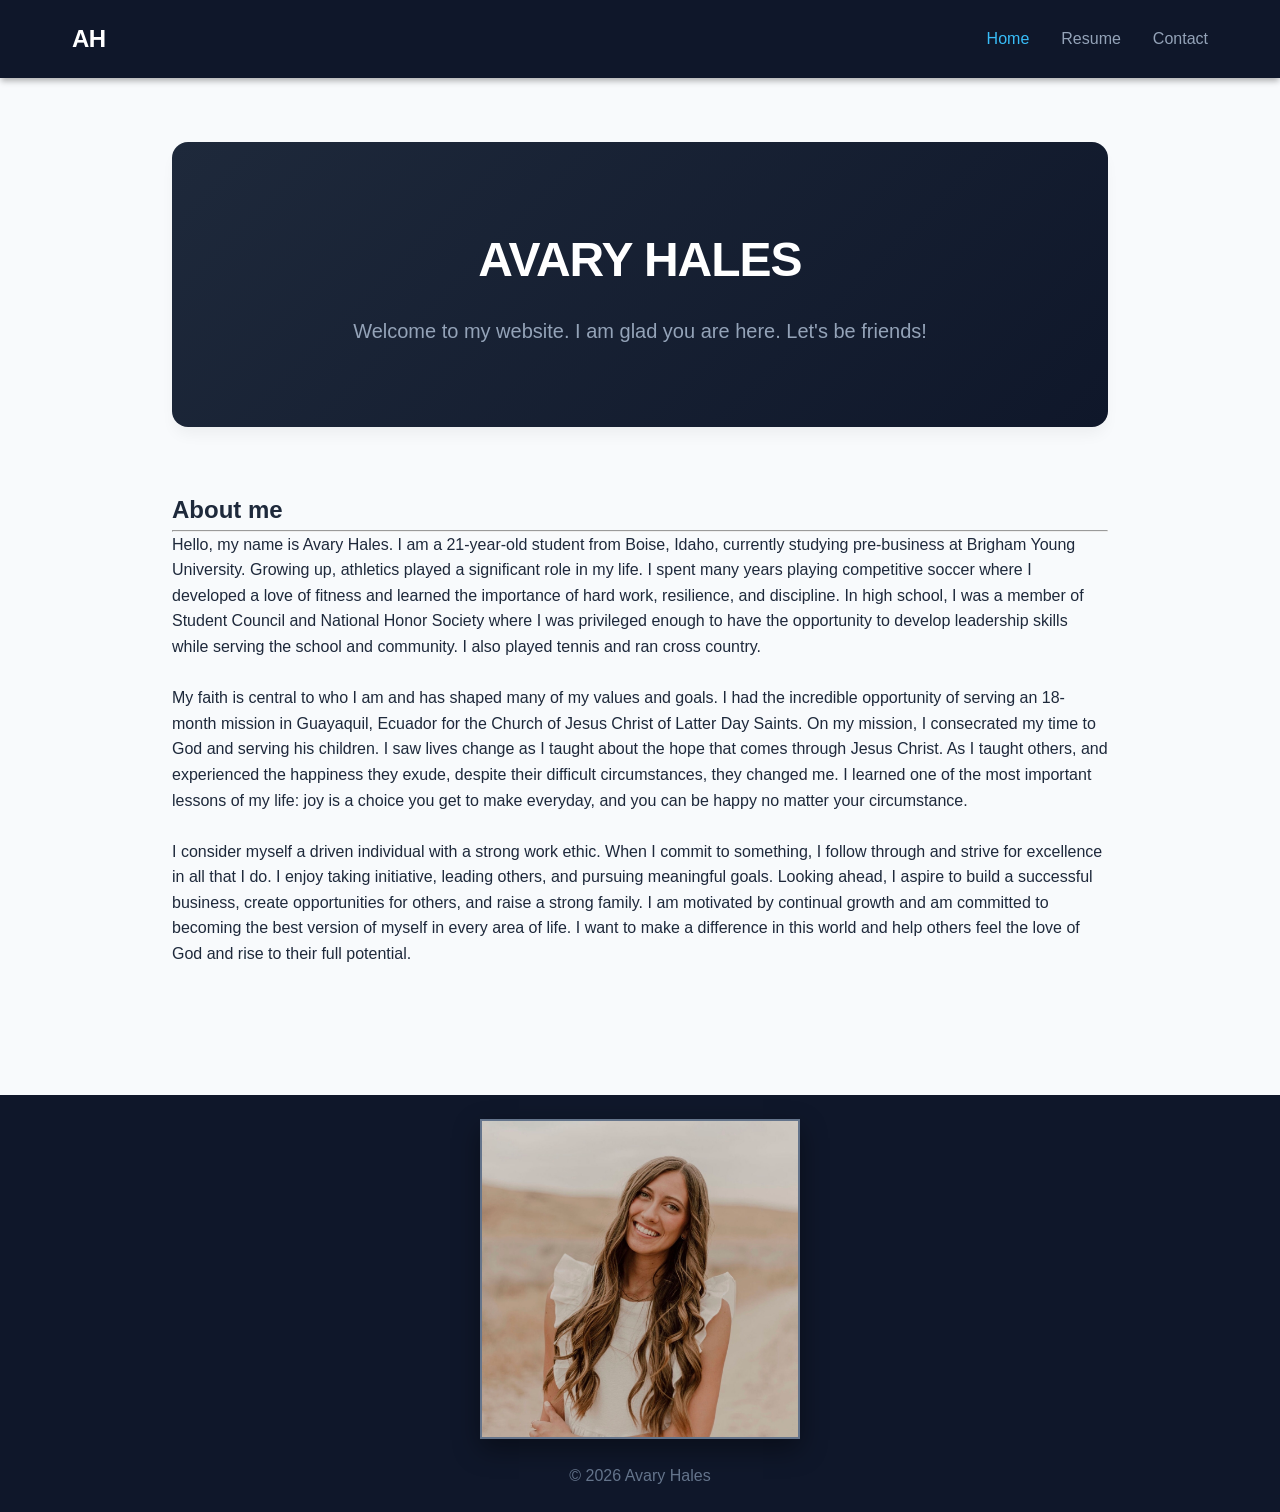
<file: index.html>
<!DOCTYPE html>
<html lang="en">
<head>
    <meta charset="UTF-8">
    <meta name="viewport" content="width=device-width, initial-scale=1.0">
    <title>Home | Final Web Project</title>
    <link rel="stylesheet" href="css/style.css">
</head>
<header>
        <nav>
            <a href="index.html" class="logo">AH</a>
            <ul class="nav-links">
                <li><a href="index.html" class="active">Home</a></li>
                <li><a href="html/resume.html">Resume</a></li>
                <li><a href="html/contact.html">Contact</a></li>
            </ul>
        </nav>
    </header>
    <main>
        <div class="hero-banner">
            <h1>AVARY HALES</h1>
            <p>Welcome to my website. I am glad you are here. Let's be friends!</p>
        </div>
        <section>
            <h2>About me</h2>
            <hr>
            <p>Hello, my name is Avary Hales. I am a 21-year-old student from Boise, Idaho, currently studying pre-business at Brigham Young University. Growing up, athletics played a significant role in my life. I spent many years playing competitive soccer where I developed a love of fitness and learned the importance of hard work, resilience, and discipline. In high school, I was a member of Student Council and National Honor Society where I was privileged enough to have the opportunity to develop leadership skills while serving the school and community. I also played tennis and ran cross country. </p>
            <br>
            <p>My faith is central to who I am and has shaped many of my values and goals. I had the incredible opportunity of serving an 18-month mission in Guayaquil, Ecuador for the Church of Jesus Christ of Latter Day Saints. On my mission, I consecrated my time to God and serving his children. I saw lives change as I taught about the hope that comes through Jesus Christ. As I taught others, and experienced the happiness they exude, despite their difficult circumstances, they changed me. I learned one of the most important lessons of my life: joy is a choice you get to make everyday, and you can be happy no matter your circumstance.</p>
            <br>
             <p>I consider myself a driven individual with a strong work ethic. When I commit to something, I follow through and strive for excellence in all that I do. I enjoy taking initiative, leading others, and pursuing meaningful goals. Looking ahead, I aspire to build a successful business, create opportunities for others, and raise a strong family. I am motivated by continual growth and am committed to becoming the best version of myself in every area of life. I want to make a difference in this world and help others feel the love of God and rise to their full potential. </p>
    </main>
   <footer>
        <div class="footer-content">
            <img src="images/headshot.jpg.jpg" alt="Avary Hales Headshot" class="footer-avatar">
            <p>&copy; 2026 Avary Hales</p>
        </div>
    </footer>
</body>
</html>
</file>
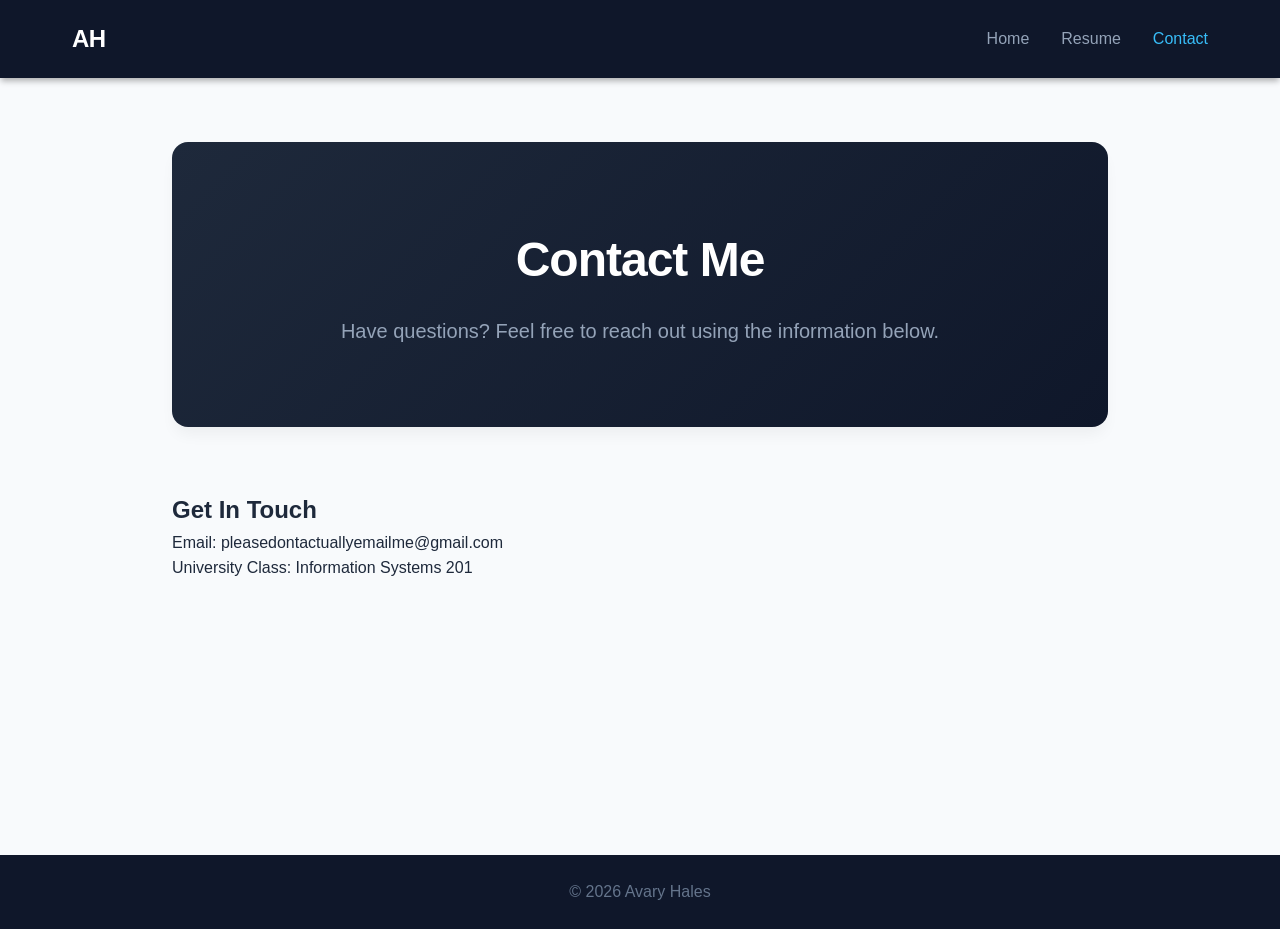
<file: HTML/contact.html>
<!DOCTYPE html>
<html lang="en">
<head>
    <meta charset="UTF-8">
    <meta name="viewport" content="width=device-width, initial-scale=1.0">
    <title>Contact | Final Web Project</title>
    <link rel="stylesheet" href="../css/style.css">
</head>
<body>
    <header>
        <nav>
            <a href="../index.html" class="logo">AH</a>
            <ul class="nav-links">
                <li><a href="../index.html">Home</a></li>
                <li><a href="resume.html">Resume</a></li>
                
                <li><a href="contact.html" class="active">Contact</a></li>
            </ul>
        </nav>
    </header>
    <main>
        <div class="hero-banner">
            <h1>Contact Me</h1>
            <p>Have questions? Feel free to reach out using the information below.</p>
        </div>
        <section>
            <h2>Get In Touch</h2>
            <p>Email: pleasedontactuallyemailme@gmail.com</p>
            <p>University Class: Information Systems 201</p>
        </section>
    </main>
    <footer>
        <p>&copy; 2026 Avary Hales </p>
    </footer>
</body>
</html>
</file>
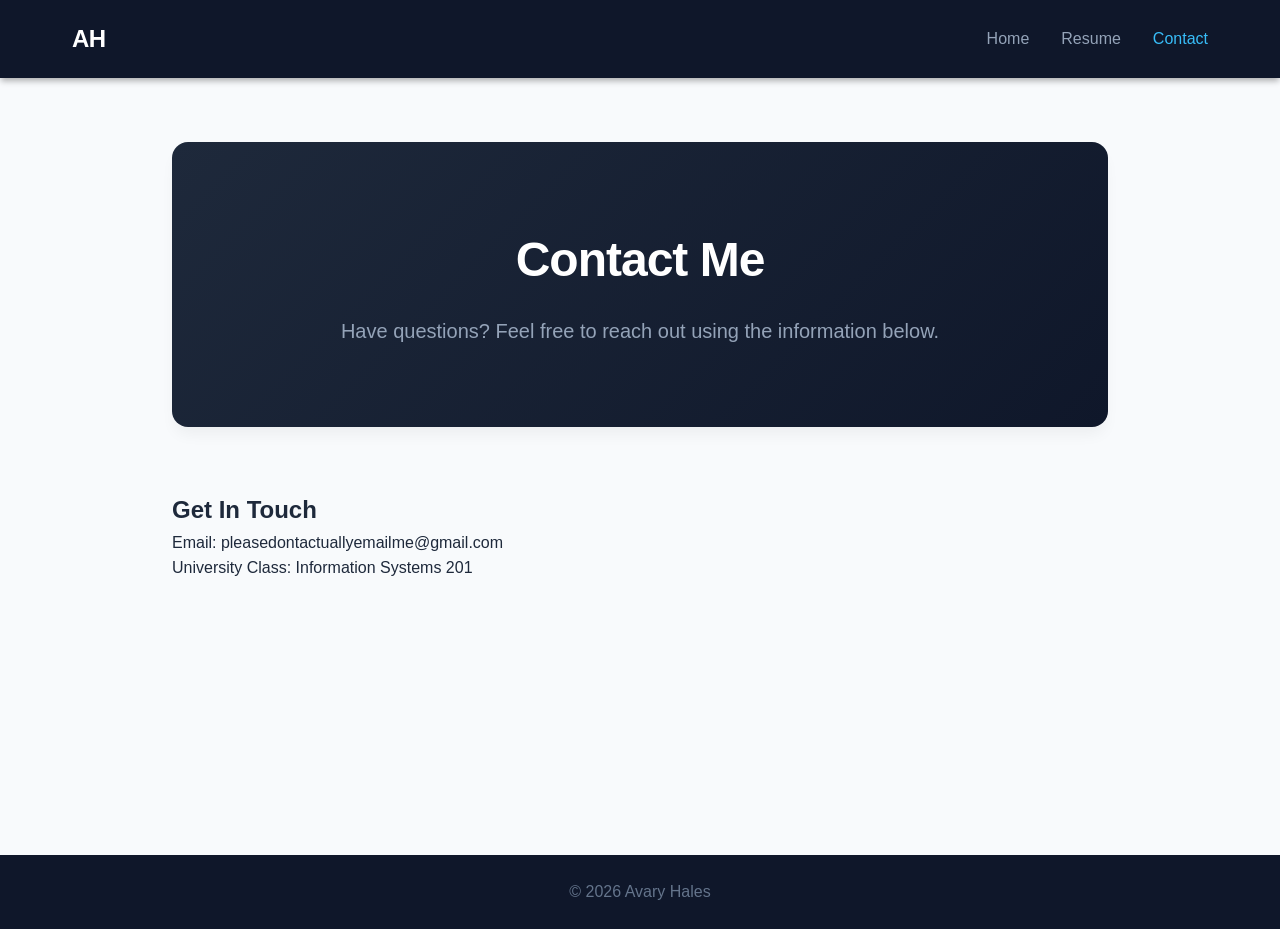
<file: html/contact.html>
<!DOCTYPE html>
<html lang="en">
<head>
    <meta charset="UTF-8">
    <meta name="viewport" content="width=device-width, initial-scale=1.0">
    <title>Contact | Final Web Project</title>
    <link rel="stylesheet" href="../css/style.css">
</head>
<body>
    <header>
        <nav>
            <a href="../index.html" class="logo">AH</a>
            <ul class="nav-links">
                <li><a href="../index.html">Home</a></li>
                <li><a href="resume.html">Resume</a></li>
                
                <li><a href="contact.html" class="active">Contact</a></li>
            </ul>
        </nav>
    </header>
    <main>
        <div class="hero-banner">
            <h1>Contact Me</h1>
            <p>Have questions? Feel free to reach out using the information below.</p>
        </div>
        <section>
            <h2>Get In Touch</h2>
            <p>Email: pleasedontactuallyemailme@gmail.com</p>
            <p>University Class: Information Systems 201</p>
        </section>
    </main>
    <footer>
        <p>&copy; 2026 Avary Hales </p>
    </footer>
</body>
</html>
</file>
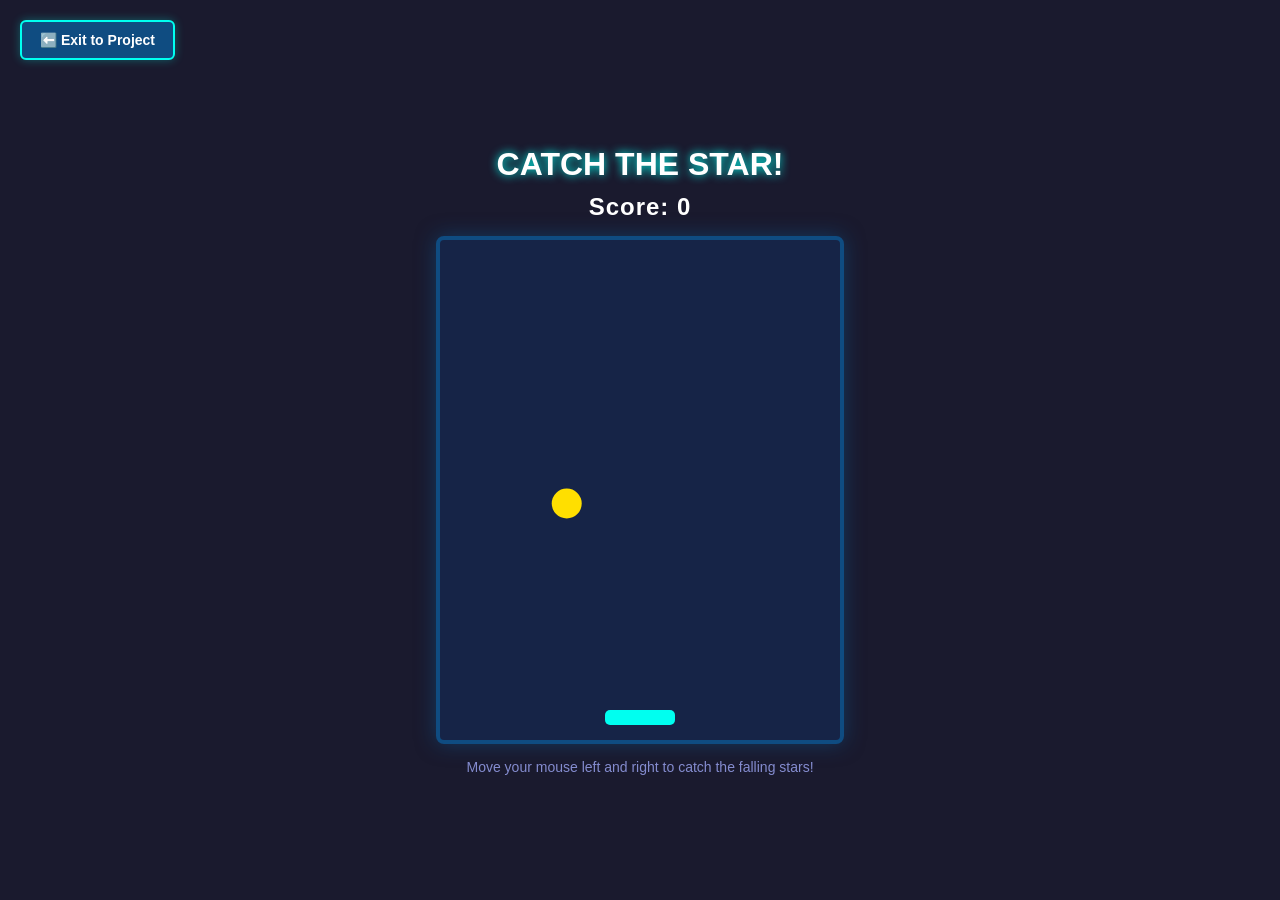
<file: HTML/game.html>
<!DOCTYPE html>
<html lang="en">
<head>
    <meta charset="UTF-8">
    <meta name="viewport" content="width=device-width, initial-scale=1.0">
    <title>Arcade Catcher Game</title>
    
    <style>
        body {
            margin: 0;
            padding: 0;
            background: #1a1a2e;
            font-family: 'Arial', sans-serif;
            display: flex;
            flex-direction: column;
            align-items: center;
            justify-content: center;
            min-height: 100vh;
            color: #ffffff;
            overflow: hidden;
        }

        /* Fixed Navigation Button Styling */
        .nav-container {
            position: fixed;
            top: 20px;
            left: 20px;
            z-index: 99999; /* Forces the button to stay on top of all canvas layers */
        }

        .back-scratch-btn {
            display: inline-block;
            padding: 10px 18px;
            background-color: #0f4c81; /* Matches your canvas border accent color */
            color: #ffffff;
            text-decoration: none;
            font-weight: bold;
            font-size: 14px;
            border-radius: 6px;
            border: 2px solid #00fff0; /* Bright arcade cyan accent glow */
            box-shadow: 0 0 10px rgba(0, 255, 240, 0.3);
            transition: all 0.2s ease;
        }

        .back-scratch-btn:hover {
            background-color: #00fff0;
            color: #1a1a2e;
            box-shadow: 0 0 15px rgba(0, 255, 240, 0.7);
        }

        h1 {
            margin-bottom: 10px;
            text-shadow: 0 0 10px #00fff0;
        }

        #scoreboard {
            font-size: 24px;
            margin-bottom: 15px;
            font-weight: bold;
            letter-spacing: 1px;
        }

        /* The game window screen */
        canvas {
            background: #162447;
            border: 4px solid #0f4c81;
            box-shadow: 0 0 20px rgba(15, 76, 129, 0.6);
            border-radius: 8px;
            cursor: none; /* Hides the mouse cursor over the game */
        }

        .instructions {
            margin-top: 15px;
            font-size: 14px;
            color: #848ccf;
        }
    </style>
</head>
<body>

    <div class="nav-container">
        <a href="scratch.html" class="back-scratch-btn">⬅️ Exit to Project</a>
    </div>

    <h1>CATCH THE STAR!</h1>
    <div id="scoreboard">Score: <span id="scoreValue">0</span></div>
    
    <canvas id="gameCanvas" width="400" height="500"></canvas>

    <div class="instructions">Move your mouse left and right to catch the falling stars!</div>

    <script>
        const canvas = document.getElementById("gameCanvas");
        const ctx = canvas.getContext("2d");
        const scoreDisplay = document.getElementById("scoreValue");

        // Game Variable States
        let score = 0;
        let gameOver = false;

        // Player (The Basket) Object
        const player = {
            x: canvas.width / 2 - 35,
            y: canvas.height - 30,
            width: 70,
            height: 15,
            color: "#00fff0"
        };

        // Falling Item (The Star) Object
        const item = {
            x: Math.random() * (canvas.width - 20),
            y: 0,
            size: 15,
            speed: 4,
            color: "#ffdf00"
        };

        // Track Mouse Movement to move the Player basket
        window.addEventListener("mousemove", (e) => {
            // Calculate mouse position relative to the canvas box
            const rect = canvas.getBoundingClientRect();
            const mouseX = e.clientX - rect.left;
            
            // Keep the basket inside the canvas screen boundaries
            if (mouseX >= player.width / 2 && mouseX <= canvas.width - player.width / 2) {
                player.x = mouseX - player.width / 2;
            }
        });

        // The Main Game Loop (Updates positions and draws graphics continuously)
        function gameLoop() {
            if (gameOver) return;

            // 1. CLEAR THE SCREEN
            ctx.clearRect(0, 0, canvas.width, canvas.height);

            // 2. MOVE THE FALLING STAR
            item.y += item.speed;

            // 3. CHECK FOR COLLISION (Did the basket catch the star?)
            if (
                item.y + item.size >= player.y &&
                item.x + item.size >= player.x &&
                item.x <= player.x + player.width
            ) {
                score += 1;
                scoreDisplay.textContent = score;
                resetItem();
                
                // Gradually increase speed as the player gets better
                if (score % 5 === 0) {
                    item.speed += 0.75;
                }
            }

            // 4. CHECK FOR MISS (Did the star hit the floor?)
            if (item.y > canvas.height) {
                handleGameOver();
                return;
            }

            // 5. DRAW THE PLAYER (Basket)
            ctx.fillStyle = player.color;
            ctx.beginPath();
            ctx.roundRect(player.x, player.y, player.width, player.height, 5);
            ctx.fill();

            // 6. DRAW THE FALLING ITEM (Star)
            ctx.fillStyle = item.color;
            ctx.beginPath();
            ctx.arc(item.x + item.size/2, item.y + item.size/2, item.size, 0, Math.PI * 2);
            ctx.fill();

            // Run this function again on the next animation frame
            requestAnimationFrame(gameLoop);
        }

        // Helper function to drop a new star from the top
        function resetItem() {
            item.x = Math.random() * (canvas.width - item.size);
            item.y = 0;
        }

        // Trigger Game Over Screen
        function handleGameOver() {
            gameOver = true;
            ctx.fillStyle = "rgba(0, 0, 0, 0.75)";
            ctx.fillRect(0, 0, canvas.width, canvas.height);

            ctx.fillStyle = "#ff007f";
            ctx.font = "bold 30px Arial";
            ctx.textAlign = "center";
            ctx.fillText("GAME OVER", canvas.width / 2, canvas.height / 2);
            
            ctx.fillStyle = "#ffffff";
            ctx.font = "16px Arial";
            ctx.fillText("Refresh the page to play again!", canvas.width / 2, canvas.height / 2 + 40);
        }

        // Start the game loop automatically when the page loads
        gameLoop();
    </script>
    <script>
    // AUTOMATIC FOCUS FIX: Clicking anywhere inside the game immediately forces the browser
    // to direct all keyboard inputs (arrows, spacebar, WASD) into the game logic.
    window.addEventListener("mousedown", function() {
        window.focus();
    });

    // OPTIONAL: Stops the arrow keys and spacebar from scrolling the main browser page 
    // while someone is actively trying to play your game.
    window.addEventListener("keydown", function(e) {
        if(["Space", "ArrowUp", "ArrowDown", "ArrowLeft", "ArrowRight"].indexOf(e.code) > -1) {
            e.preventDefault();
        }
    }, {passive: false});
    
</script>
</body>
</html>
</file>
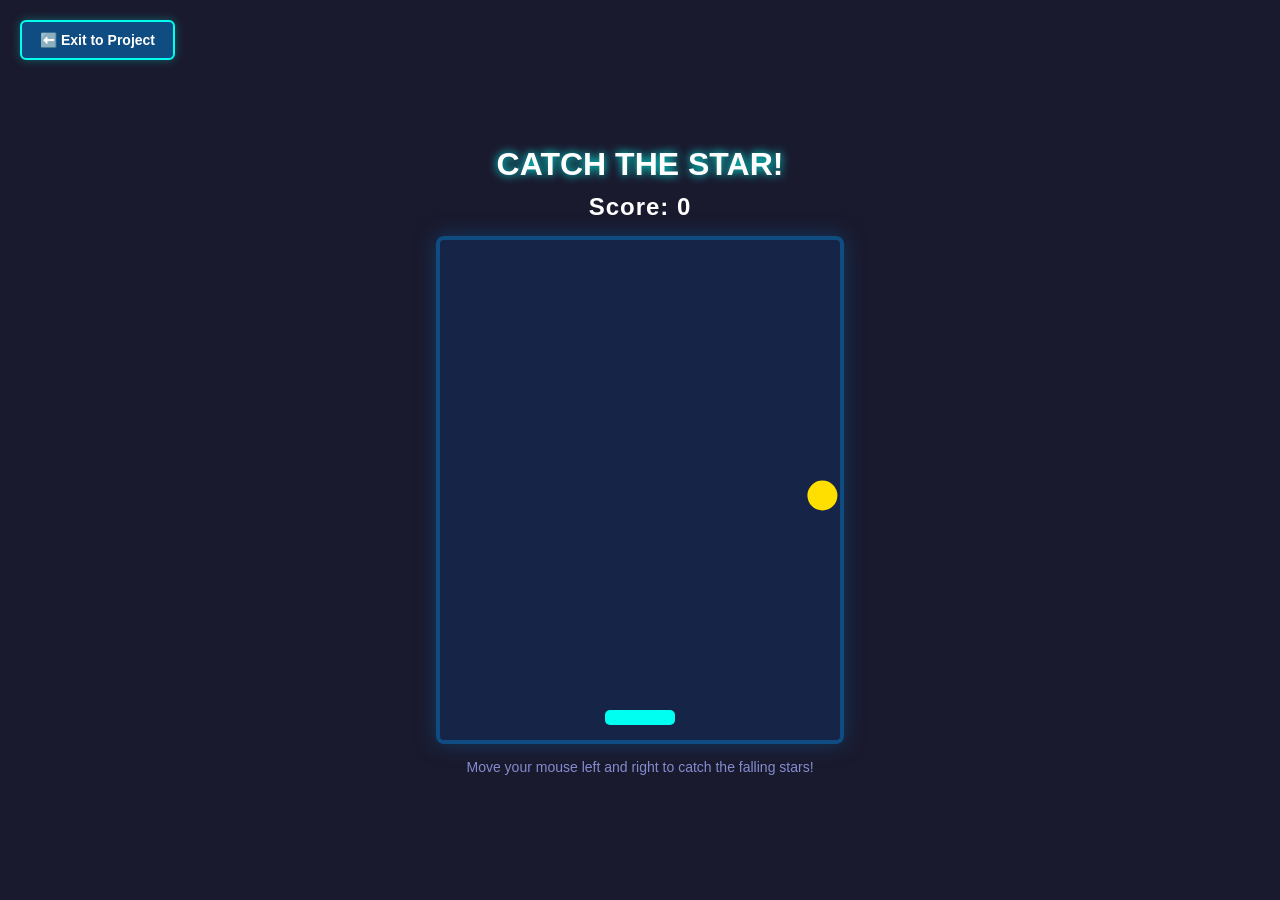
<file: html/game.html>
<!DOCTYPE html>
<html lang="en">
<head>
    <meta charset="UTF-8">
    <meta name="viewport" content="width=device-width, initial-scale=1.0">
    <title>Arcade Catcher Game</title>
    
    <style>
        body {
            margin: 0;
            padding: 0;
            background: #1a1a2e;
            font-family: 'Arial', sans-serif;
            display: flex;
            flex-direction: column;
            align-items: center;
            justify-content: center;
            min-height: 100vh;
            color: #ffffff;
            overflow: hidden;
        }

        /* Fixed Navigation Button Styling */
        .nav-container {
            position: fixed;
            top: 20px;
            left: 20px;
            z-index: 99999; /* Forces the button to stay on top of all canvas layers */
        }

        .back-scratch-btn {
            display: inline-block;
            padding: 10px 18px;
            background-color: #0f4c81; /* Matches your canvas border accent color */
            color: #ffffff;
            text-decoration: none;
            font-weight: bold;
            font-size: 14px;
            border-radius: 6px;
            border: 2px solid #00fff0; /* Bright arcade cyan accent glow */
            box-shadow: 0 0 10px rgba(0, 255, 240, 0.3);
            transition: all 0.2s ease;
        }

        .back-scratch-btn:hover {
            background-color: #00fff0;
            color: #1a1a2e;
            box-shadow: 0 0 15px rgba(0, 255, 240, 0.7);
        }

        h1 {
            margin-bottom: 10px;
            text-shadow: 0 0 10px #00fff0;
        }

        #scoreboard {
            font-size: 24px;
            margin-bottom: 15px;
            font-weight: bold;
            letter-spacing: 1px;
        }

        /* The game window screen */
        canvas {
            background: #162447;
            border: 4px solid #0f4c81;
            box-shadow: 0 0 20px rgba(15, 76, 129, 0.6);
            border-radius: 8px;
            cursor: none; /* Hides the mouse cursor over the game */
        }

        .instructions {
            margin-top: 15px;
            font-size: 14px;
            color: #848ccf;
        }
    </style>
</head>
<body>

    <div class="nav-container">
        <a href="scratch.html" class="back-scratch-btn">⬅️ Exit to Project</a>
    </div>

    <h1>CATCH THE STAR!</h1>
    <div id="scoreboard">Score: <span id="scoreValue">0</span></div>
    
    <canvas id="gameCanvas" width="400" height="500"></canvas>

    <div class="instructions">Move your mouse left and right to catch the falling stars!</div>

    <script>
        const canvas = document.getElementById("gameCanvas");
        const ctx = canvas.getContext("2d");
        const scoreDisplay = document.getElementById("scoreValue");

        // Game Variable States
        let score = 0;
        let gameOver = false;

        // Player (The Basket) Object
        const player = {
            x: canvas.width / 2 - 35,
            y: canvas.height - 30,
            width: 70,
            height: 15,
            color: "#00fff0"
        };

        // Falling Item (The Star) Object
        const item = {
            x: Math.random() * (canvas.width - 20),
            y: 0,
            size: 15,
            speed: 4,
            color: "#ffdf00"
        };

        // Track Mouse Movement to move the Player basket
        window.addEventListener("mousemove", (e) => {
            // Calculate mouse position relative to the canvas box
            const rect = canvas.getBoundingClientRect();
            const mouseX = e.clientX - rect.left;
            
            // Keep the basket inside the canvas screen boundaries
            if (mouseX >= player.width / 2 && mouseX <= canvas.width - player.width / 2) {
                player.x = mouseX - player.width / 2;
            }
        });

        // The Main Game Loop (Updates positions and draws graphics continuously)
        function gameLoop() {
            if (gameOver) return;

            // 1. CLEAR THE SCREEN
            ctx.clearRect(0, 0, canvas.width, canvas.height);

            // 2. MOVE THE FALLING STAR
            item.y += item.speed;

            // 3. CHECK FOR COLLISION (Did the basket catch the star?)
            if (
                item.y + item.size >= player.y &&
                item.x + item.size >= player.x &&
                item.x <= player.x + player.width
            ) {
                score += 1;
                scoreDisplay.textContent = score;
                resetItem();
                
                // Gradually increase speed as the player gets better
                if (score % 5 === 0) {
                    item.speed += 0.75;
                }
            }

            // 4. CHECK FOR MISS (Did the star hit the floor?)
            if (item.y > canvas.height) {
                handleGameOver();
                return;
            }

            // 5. DRAW THE PLAYER (Basket)
            ctx.fillStyle = player.color;
            ctx.beginPath();
            ctx.roundRect(player.x, player.y, player.width, player.height, 5);
            ctx.fill();

            // 6. DRAW THE FALLING ITEM (Star)
            ctx.fillStyle = item.color;
            ctx.beginPath();
            ctx.arc(item.x + item.size/2, item.y + item.size/2, item.size, 0, Math.PI * 2);
            ctx.fill();

            // Run this function again on the next animation frame
            requestAnimationFrame(gameLoop);
        }

        // Helper function to drop a new star from the top
        function resetItem() {
            item.x = Math.random() * (canvas.width - item.size);
            item.y = 0;
        }

        // Trigger Game Over Screen
        function handleGameOver() {
            gameOver = true;
            ctx.fillStyle = "rgba(0, 0, 0, 0.75)";
            ctx.fillRect(0, 0, canvas.width, canvas.height);

            ctx.fillStyle = "#ff007f";
            ctx.font = "bold 30px Arial";
            ctx.textAlign = "center";
            ctx.fillText("GAME OVER", canvas.width / 2, canvas.height / 2);
            
            ctx.fillStyle = "#ffffff";
            ctx.font = "16px Arial";
            ctx.fillText("Refresh the page to play again!", canvas.width / 2, canvas.height / 2 + 40);
        }

        // Start the game loop automatically when the page loads
        gameLoop();
    </script>
    <script>
    // AUTOMATIC FOCUS FIX: Clicking anywhere inside the game immediately forces the browser
    // to direct all keyboard inputs (arrows, spacebar, WASD) into the game logic.
    window.addEventListener("mousedown", function() {
        window.focus();
    });

    // OPTIONAL: Stops the arrow keys and spacebar from scrolling the main browser page 
    // while someone is actively trying to play your game.
    window.addEventListener("keydown", function(e) {
        if(["Space", "ArrowUp", "ArrowDown", "ArrowLeft", "ArrowRight"].indexOf(e.code) > -1) {
            e.preventDefault();
        }
    }, {passive: false});
    
</script>
</body>
</html>
</file>
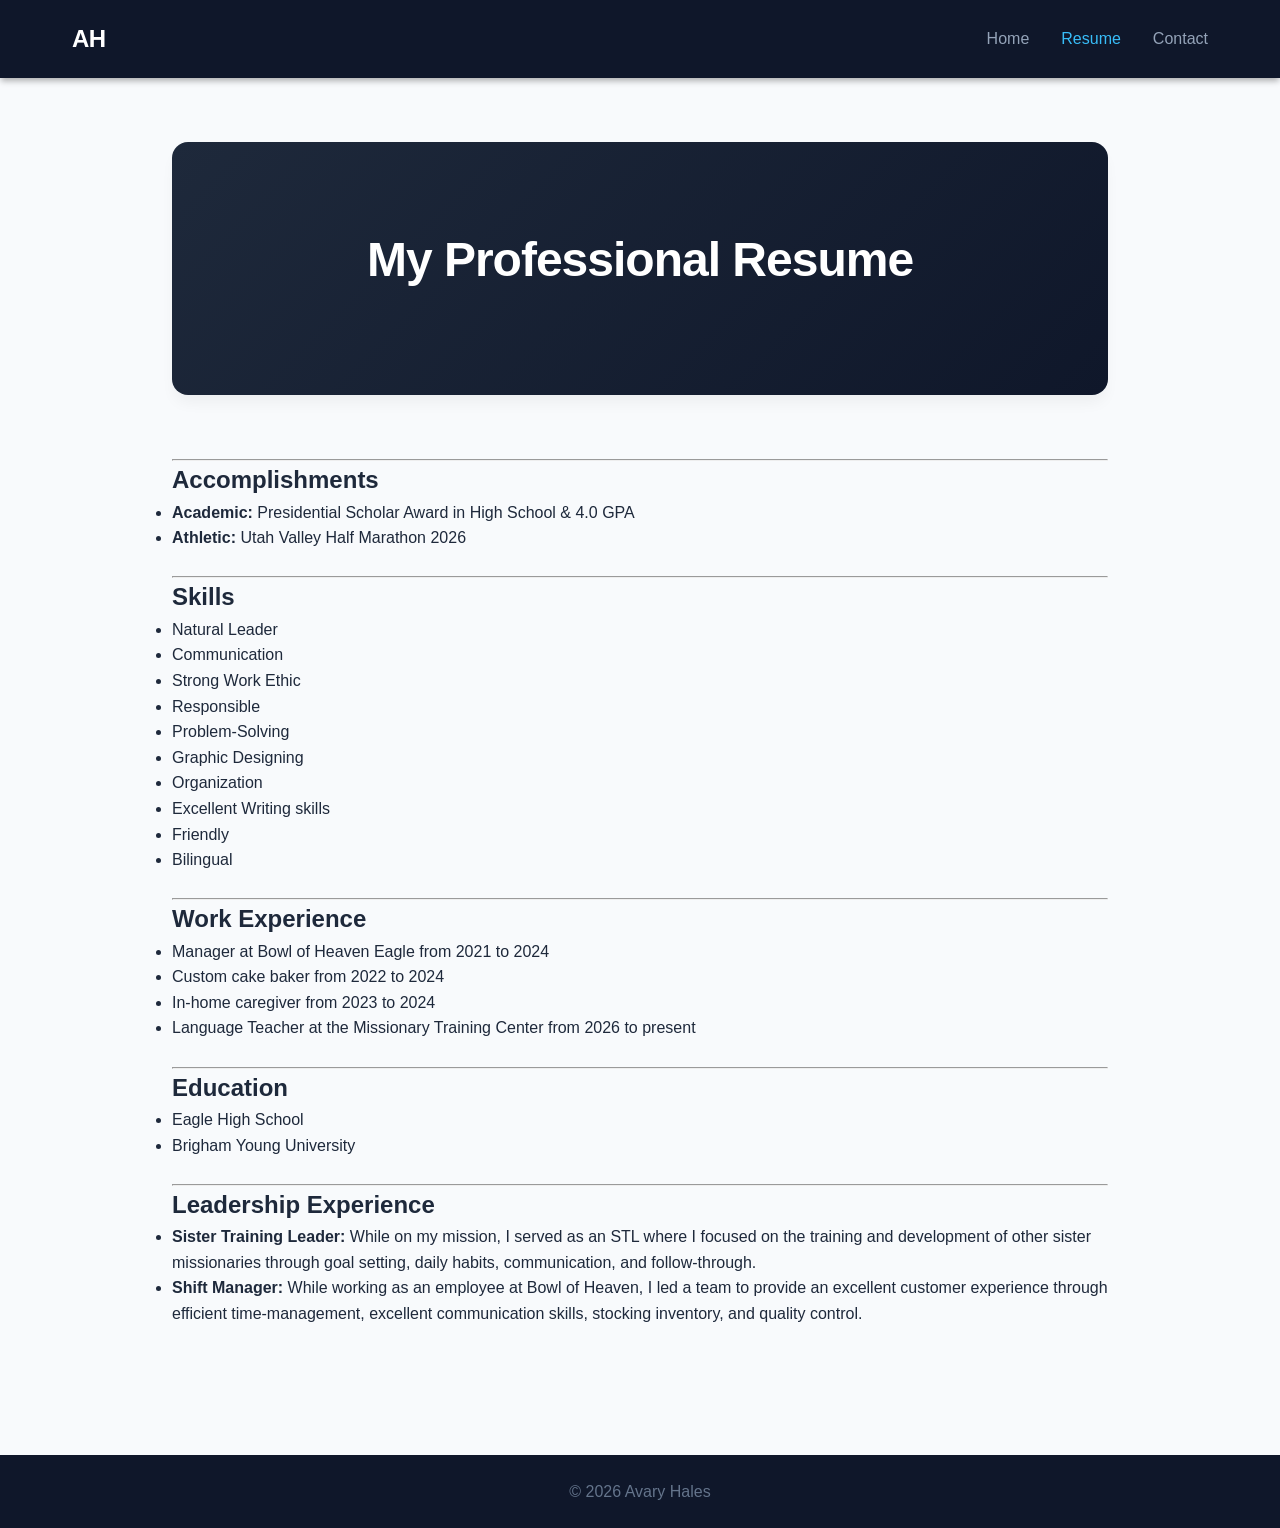
<file: HTML/resume.html>
<!DOCTYPE html>
<html lang="en">
<head>
    <meta charset="UTF-8">
    <meta name="viewport" content="width=device-width, initial-scale=1.0">
    <title>Resume | Final Web Project</title>
    <link rel="stylesheet" href="../css/style.css">
</head>
<body>
    <header>
        <nav>
            <a href="../index.html" class="logo">AH</a>
            <ul class="nav-links">
                <li><a href="../index.html">Home</a></li>
                <li><a href="resume.html" class="active">Resume</a></li>
                <li><a href="contact.html">Contact</a></li>
            </ul>
        </nav>
    </header>

    <main>
        <div class="hero-banner">
            <h1>My Professional Resume</h1>
        </div>
        <hr>

        <section class="resume-accomplishments">
            <h2>Accomplishments</h2>
            <ul>
                <li><strong>Academic:</strong> Presidential Scholar Award in High School & 4.0 GPA </li>
                <li><strong>Athletic:</strong> Utah Valley Half Marathon 2026</li>
            </ul>
            <br>
        </section>

        <hr>

        <section class="resume-skills">
            <h2>Skills</h2>
            <ul>
                <li> Natural Leader </li>
                <li> Communication </li>
                <li>Strong Work Ethic</li>
                <li>Responsible</li>
                <li>Problem-Solving</li>
                <li>Graphic Designing</li>
                <li>Organization</li>
                <li>Excellent Writing skills</li>
                <li>Friendly</li>
                <li>Bilingual</li>
            </ul>
            <br>
        </section>

        <hr>

        <section class="resume-experience">
            <h2>Work Experience</h2>
            
            <div class="job-item">
                <ul>
                    <li>Manager at Bowl of Heaven Eagle from 2021 to 2024</li>
                    <li>Custom cake baker from 2022 to 2024</li>
                    <li>In-home caregiver from 2023 to 2024</li>
                    <li>Language Teacher at the Missionary Training Center from 2026 to present</li>
                </ul>
                <br>
            </div>
        </section>

        <hr>
        <section class="education">
           <h2>Education</h2>
           <div class="education-item">
                <ul>
                    <li> Eagle High School </li>
                    <li> Brigham Young University</li>
                </ul>
           </div>
           <br>
        </section>

        <hr>

        <section class="resume-leadership-experience">
            <h2>Leadership Experience</h2>
            <div class="leadership-experience-item">
                <ul>
                    <li><strong>Sister Training Leader:</strong> While on my mission, I served as an STL where I focused on the training and development of other sister missionaries through goal setting, daily habits, communication, and follow-through. </li>
                    <li><strong>Shift Manager:</strong> While working as an employee at Bowl of Heaven, I led a team to provide an excellent customer experience through efficient time-management, excellent communication skills, stocking inventory, and quality control.</li>
                </ul>
            </div>
        </section>
    </main>

    <footer>
        <p>&copy; 2026 Avary Hales</p>
    </footer>
</body>
</html>
</file>
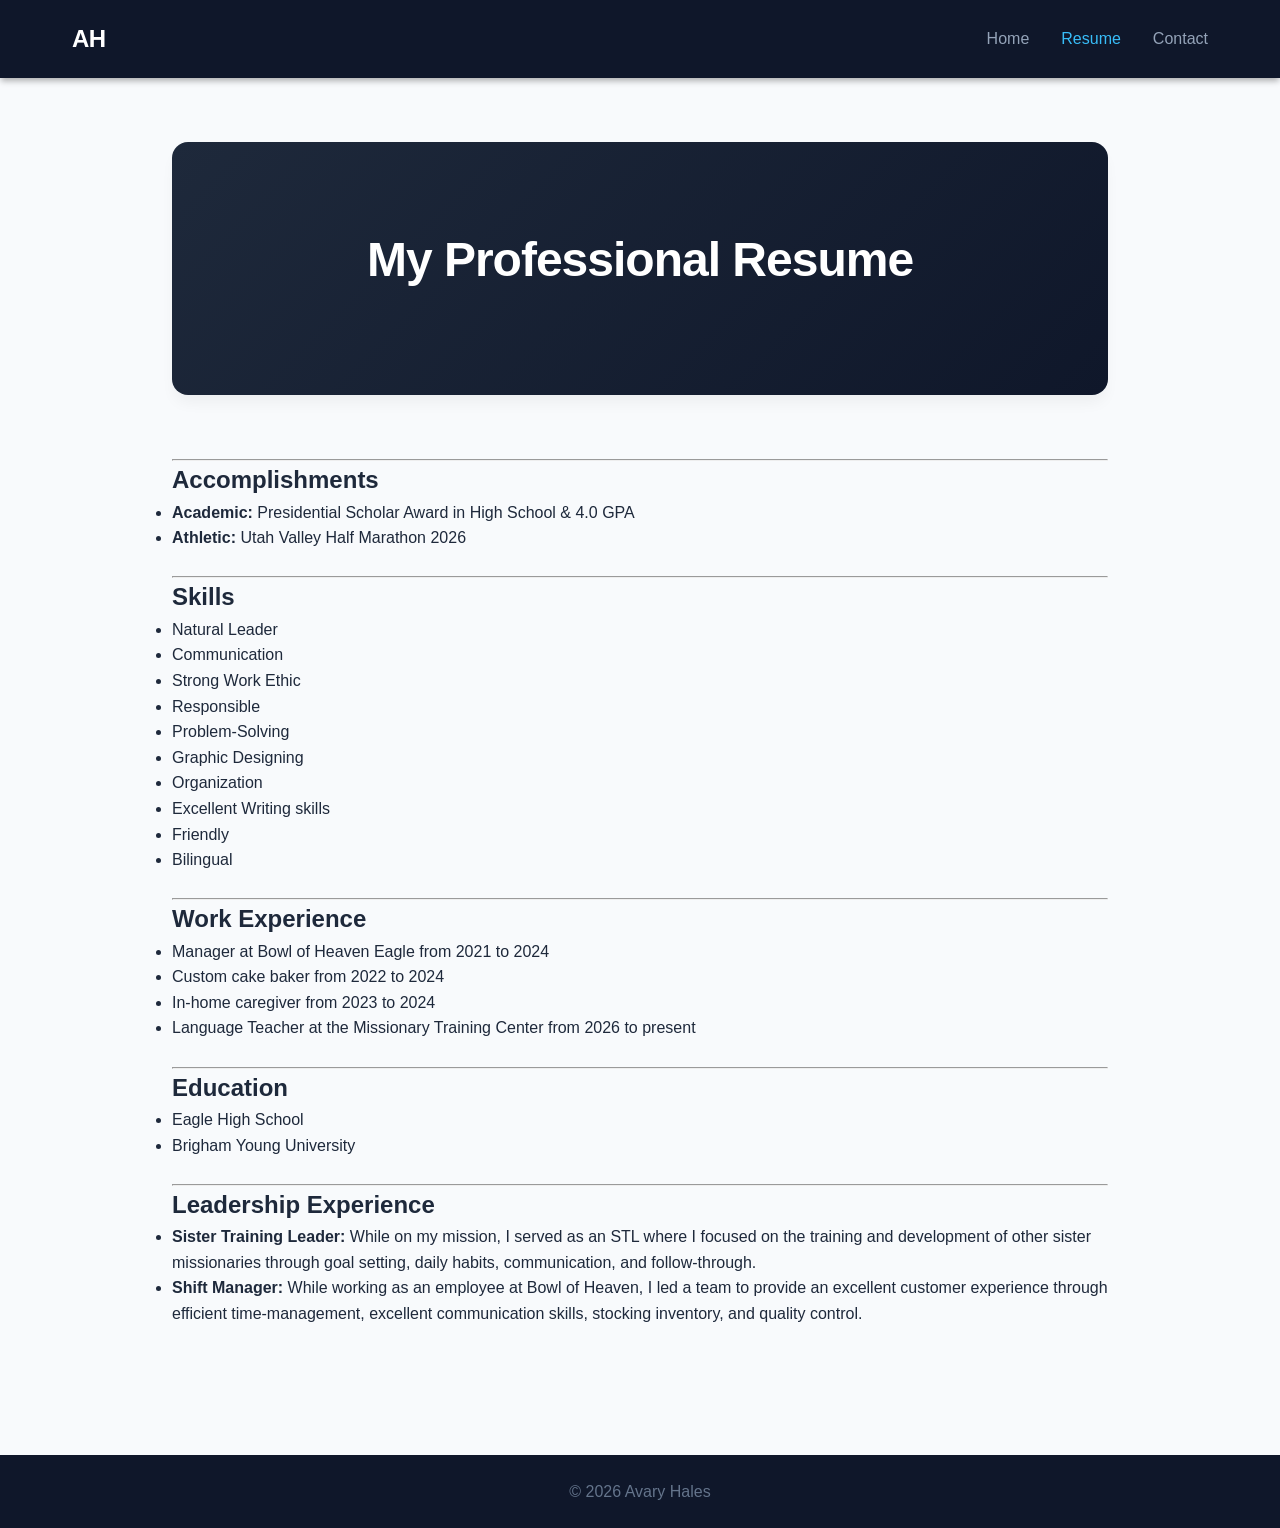
<file: html/resume.html>
<!DOCTYPE html>
<html lang="en">
<head>
    <meta charset="UTF-8">
    <meta name="viewport" content="width=device-width, initial-scale=1.0">
    <title>Resume | Final Web Project</title>
    <link rel="stylesheet" href="../css/style.css">
</head>
<body>
    <header>
        <nav>
            <a href="../index.html" class="logo">AH</a>
            <ul class="nav-links">
                <li><a href="../index.html">Home</a></li>
                <li><a href="resume.html" class="active">Resume</a></li>
                <li><a href="contact.html">Contact</a></li>
            </ul>
        </nav>
    </header>

    <main>
        <div class="hero-banner">
            <h1>My Professional Resume</h1>
        </div>
        <hr>

        <section class="resume-accomplishments">
            <h2>Accomplishments</h2>
            <ul>
                <li><strong>Academic:</strong> Presidential Scholar Award in High School & 4.0 GPA </li>
                <li><strong>Athletic:</strong> Utah Valley Half Marathon 2026</li>
            </ul>
            <br>
        </section>

        <hr>

        <section class="resume-skills">
            <h2>Skills</h2>
            <ul>
                <li> Natural Leader </li>
                <li> Communication </li>
                <li>Strong Work Ethic</li>
                <li>Responsible</li>
                <li>Problem-Solving</li>
                <li>Graphic Designing</li>
                <li>Organization</li>
                <li>Excellent Writing skills</li>
                <li>Friendly</li>
                <li>Bilingual</li>
            </ul>
            <br>
        </section>

        <hr>

        <section class="resume-experience">
            <h2>Work Experience</h2>
            
            <div class="job-item">
                <ul>
                    <li>Manager at Bowl of Heaven Eagle from 2021 to 2024</li>
                    <li>Custom cake baker from 2022 to 2024</li>
                    <li>In-home caregiver from 2023 to 2024</li>
                    <li>Language Teacher at the Missionary Training Center from 2026 to present</li>
                </ul>
                <br>
            </div>
        </section>

        <hr>
        <section class="education">
           <h2>Education</h2>
           <div class="education-item">
                <ul>
                    <li> Eagle High School </li>
                    <li> Brigham Young University</li>
                </ul>
           </div>
           <br>
        </section>

        <hr>

        <section class="resume-leadership-experience">
            <h2>Leadership Experience</h2>
            <div class="leadership-experience-item">
                <ul>
                    <li><strong>Sister Training Leader:</strong> While on my mission, I served as an STL where I focused on the training and development of other sister missionaries through goal setting, daily habits, communication, and follow-through. </li>
                    <li><strong>Shift Manager:</strong> While working as an employee at Bowl of Heaven, I led a team to provide an excellent customer experience through efficient time-management, excellent communication skills, stocking inventory, and quality control.</li>
                </ul>
            </div>
        </section>
    </main>

    <footer>
        <p>&copy; 2026 Avary Hales</p>
    </footer>
</body>
</html>
</file>
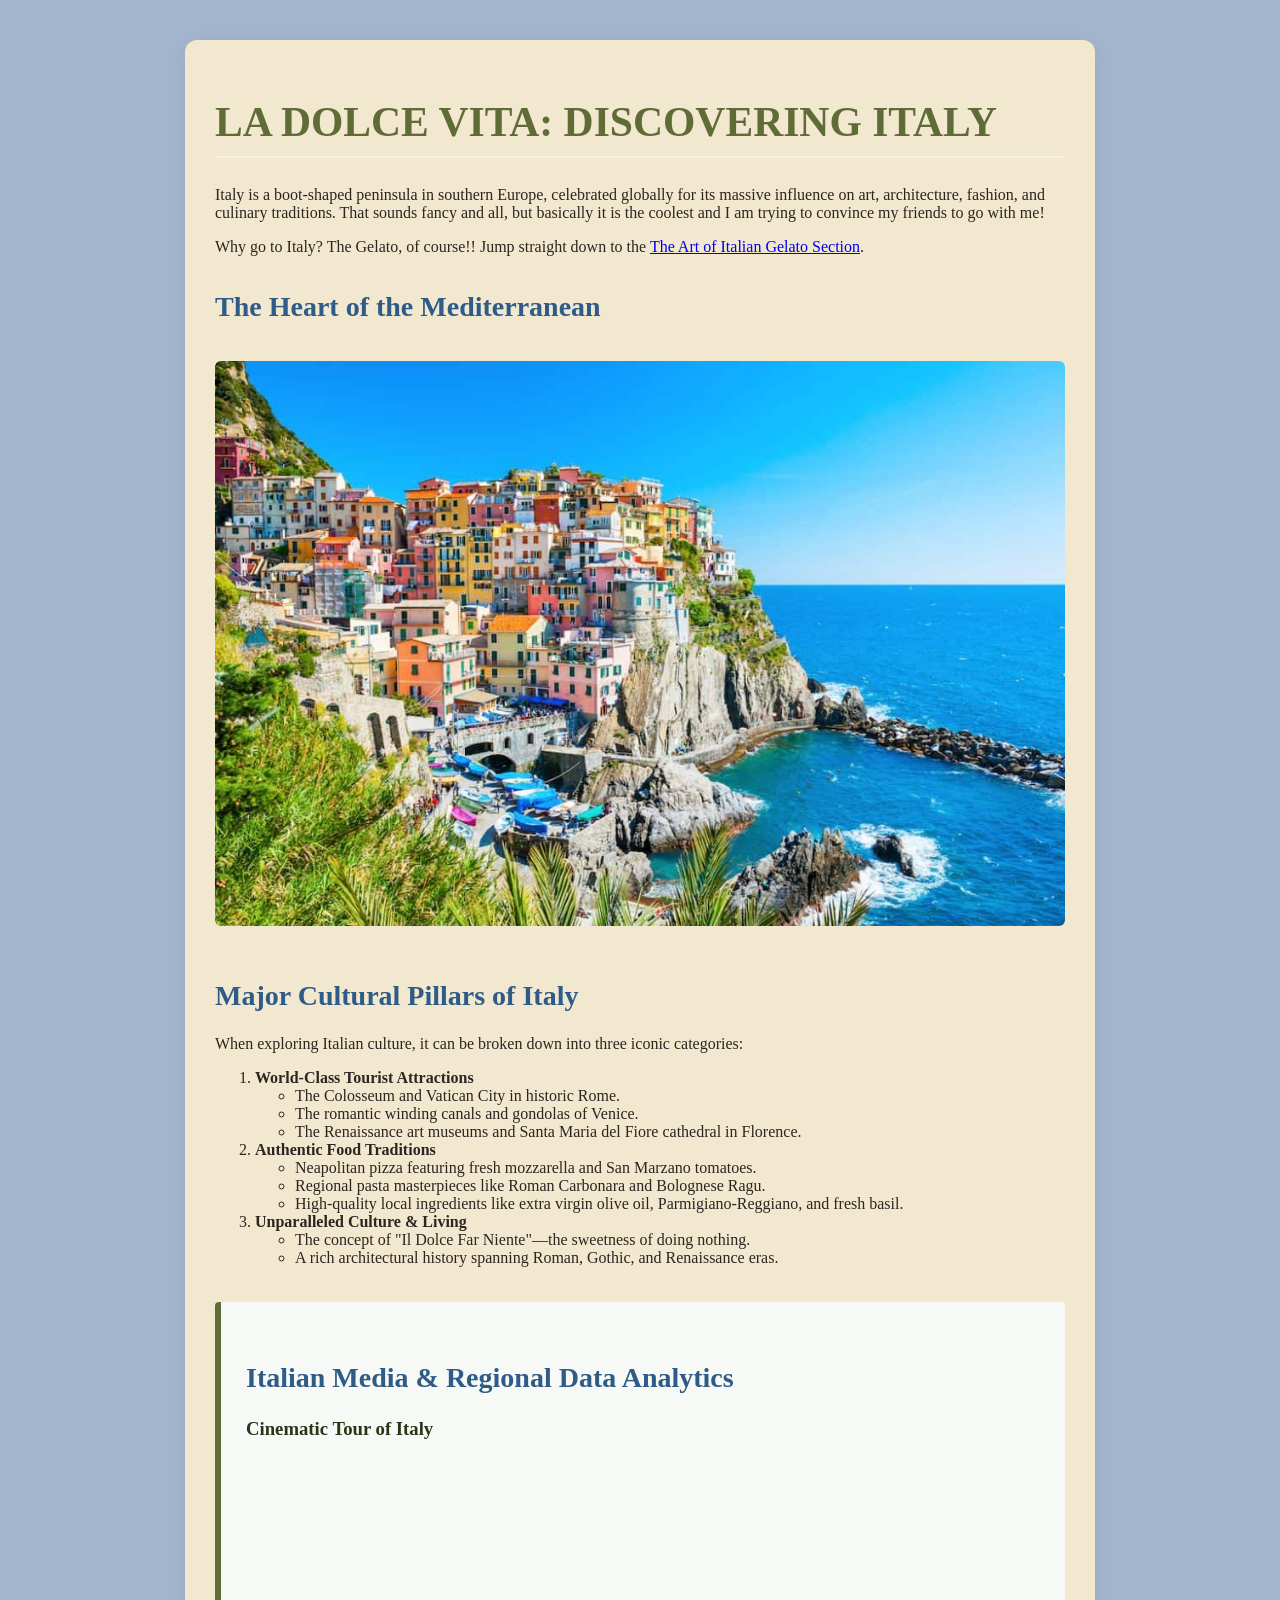
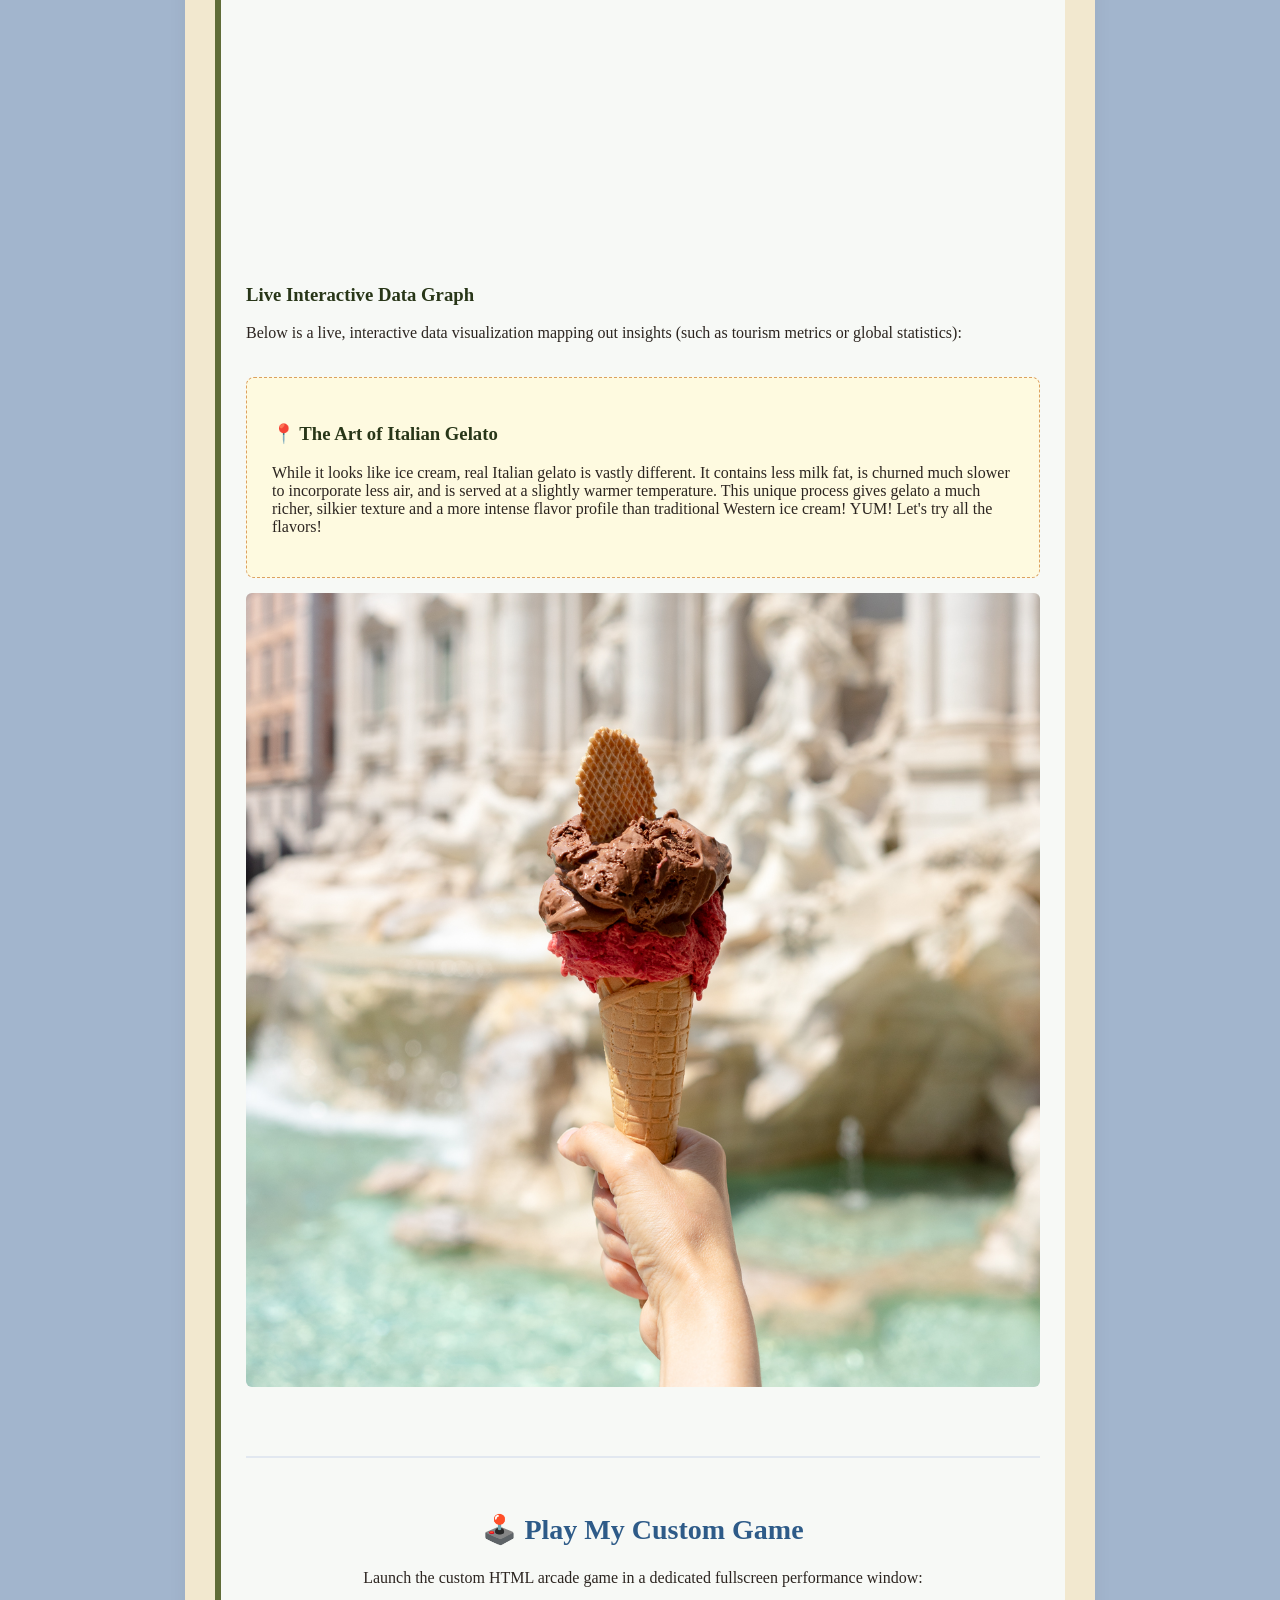
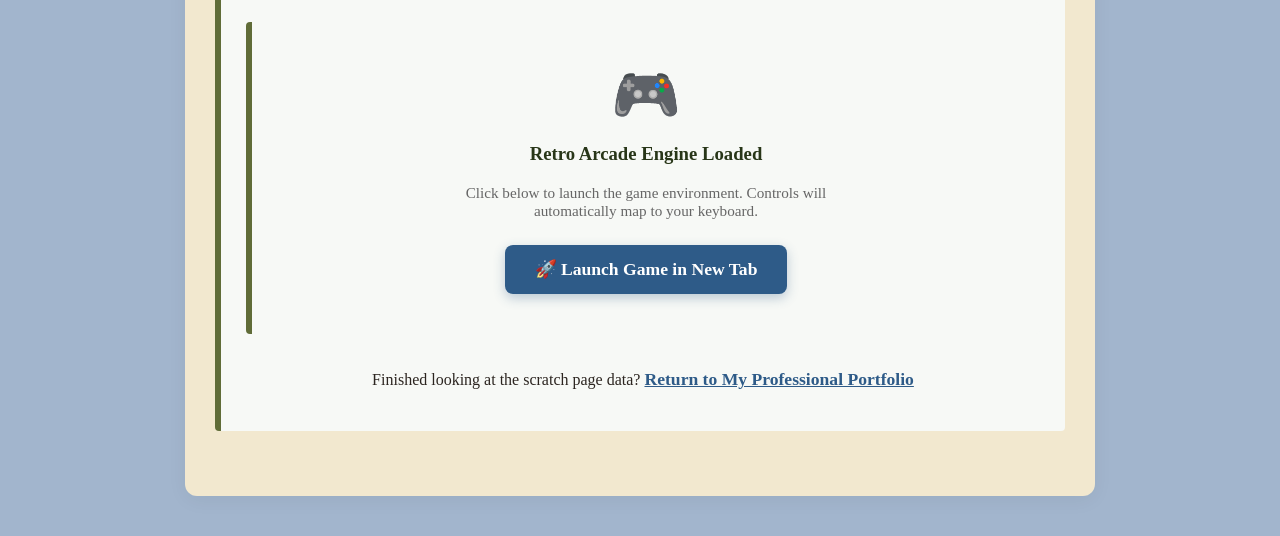
<file: HTML/scratch.html>
<!DOCTYPE html>
<html lang="en">
<head>
    <meta charset="UTF-8">
    <meta name="viewport" content="width=device-width, initial-scale=1.0">
    <title>La Dolce Vita | Italy Scratch Project</title>
    <link rel="stylesheet" href="../css/scratch-style.css">
</head>
<body>

    <div class="scratch-container">
        
        <h1>LA DOLCE VITA: DISCOVERING ITALY</h1>
        <p>Italy is a boot-shaped peninsula in southern Europe, celebrated globally for its massive influence on art, architecture, fashion, and culinary traditions. That sounds fancy and all, but basically it is the coolest and I am trying to convince my friends to go with me!</p>
        
        <p>Why go to Italy? The Gelato, of course!! Jump straight down to the <a href="#gelato-highlight">The Art of Italian Gelato Section</a>.</p>

        <h2>The Heart of the Mediterranean</h2>
        <img src="../images/italy.jpg" alt="Beautiful scenic view of Italy" style="max-width:100%; height:auto; border-radius:6px; margin: 15px 0;">

        <h2>Major Cultural Pillars of Italy</h2>
        <p>When exploring Italian culture, it can be broken down into three iconic categories:</p>
        <ol>
            <li><strong>World-Class Tourist Attractions</strong>
                <ul>
                    <li>The Colosseum and Vatican City in historic Rome.</li>
                    <li>The romantic winding canals and gondolas of Venice.</li>
                    <li>The Renaissance art museums and Santa Maria del Fiore cathedral in Florence.</li>
                </ul>
            </li>
            <li><strong>Authentic Food Traditions</strong>
                <ul>
                    <li>Neapolitan pizza featuring fresh mozzarella and San Marzano tomatoes.</li>
                    <li>Regional pasta masterpieces like Roman Carbonara and Bolognese Ragu.</li>
                    <li>High-quality local ingredients like extra virgin olive oil, Parmigiano-Reggiano, and fresh basil.</li>
                </ul>
            </li>
            <li><strong>Unparalleled Culture & Living</strong>
                <ul>
                    <li>The concept of "Il Dolce Far Niente"—the sweetness of doing nothing.</li>
                    <li>A rich architectural history spanning Roman, Gothic, and Renaissance eras.</li>
                </ul>
            </li>
        </ol>

        <div class="media-block">
            <h2>Italian Media & Regional Data Analytics</h2>
            
            <h3>Cinematic Tour of Italy</h3>
            <div style="margin: 20px 0; text-align: center;">
                <iframe width="100%" height="400" src="https://www.youtube.com/embed/2b2gJu-g3qE" title="Italy Drone Travel Video" frameborder="0" allow="accelerometer; autoplay; clipboard-write; encrypted-media; gyroscope; picture-in-picture" allowfullscreen style="border-radius:6px;"></iframe>
            </div>

            <h3>Live Interactive Data Graph</h3>
            <p>Below is a live, interactive data visualization mapping out insights (such as tourism metrics or global statistics):</p>
            <div id="tableau-placeholder" style="margin-top: 20px;">
                
                <p><em><div class='tableauPlaceholder' id='viz1781380407170' style='position: relative'><noscript><a href='#'><img alt='Hotel Price by City and Season ' src='https:&#47;&#47;public.tableau.com&#47;static&#47;images&#47;Ho&#47;HotelPricePerSeasoninItaly&#47;HotelPricebyCityandSeason&#47;1_rss.png' style='border: none' /></a></noscript><object class='tableauViz'  style='display:none;'><param name='host_url' value='https%3A%2F%2Fpublic.tableau.com%2F' /> <param name='embed_code_version' value='3' /> <param name='site_root' value='' /><param name='name' value='HotelPricePerSeasoninItaly&#47;HotelPricebyCityandSeason' /><param name='tabs' value='no' /><param name='toolbar' value='yes' /><param name='static_image' value='https:&#47;&#47;public.tableau.com&#47;static&#47;images&#47;Ho&#47;HotelPricePerSeasoninItaly&#47;HotelPricebyCityandSeason&#47;1.png' /> <param name='animate_transition' value='yes' /><param name='display_static_image' value='yes' /><param name='display_spinner' value='yes' /><param name='display_overlay' value='yes' /><param name='display_count' value='yes' /><param name='language' value='en-US' /><param name='filter' value='publish=yes' /></object></div>                <script type='text/javascript'>                    var divElement = document.getElementById('viz1781380407170');                    var vizElement = divElement.getElementsByTagName('object')[0];                    vizElement.style.width='100%';vizElement.style.height=(divElement.offsetWidth*0.75)+'px';                    var scriptElement = document.createElement('script');                    scriptElement.src = 'https://public.tableau.com/javascripts/api/viz_v1.js';                    vizElement.parentNode.insertBefore(scriptElement, vizElement); </script></em></p>
                
            </div>

        <div id="gelato-highlight">
            <h3>📍 The Art of Italian Gelato</h3>
            <p> While it looks like ice cream, real Italian gelato is vastly different. It contains less milk fat, is churned much slower to incorporate less air, and is served at a slightly warmer temperature. This unique process gives gelato a much richer, silkier texture and a more intense flavor profile than traditional Western ice cream! YUM! Let's try all the flavors!</p>
        </div>

        <img src="../images/gelato.jpg" alt="Sweet Italian Gelato" style="max-width:100%; height:auto; border-radius:6px; margin: 15px 0;">

        <div class="back-nav">

            <h2>🕹️ Play My Custom Game</h2>
<p>Launch the custom HTML arcade game in a dedicated fullscreen performance window:</p>

<div class="media-block" style="text-align: center; padding: 40px 20px;">
    <div style="font-size: 3.5rem; margin-bottom: 15px;">🎮</div>
    <h3 style="margin-top: 0;">Retro Arcade Engine Loaded</h3>
    <p style="color: #666; max-width: 400px; margin: 0 auto 25px auto; font-size: 0.95rem;">
        Click below to launch the game environment. Controls will automatically map to your keyboard.
    </p>
    
    <a href="game.html" 
       target="_blank" 
       style="display: inline-block; background-color: #2e5b88; color: #ffffff; padding: 14px 30px; font-weight: bold; text-decoration: none; border-radius: 8px; box-shadow: 0 4px 12px rgba(46,91,136,0.3); transition: all 0.2s ease;">
       🚀 Launch Game in New Tab
    </a>
</div>
            <p>Finished looking at the scratch page data? <a href="../index.html">Return to My Professional Portfolio</a></p>
        </div>

    </div>

</body>
</html>
</file>
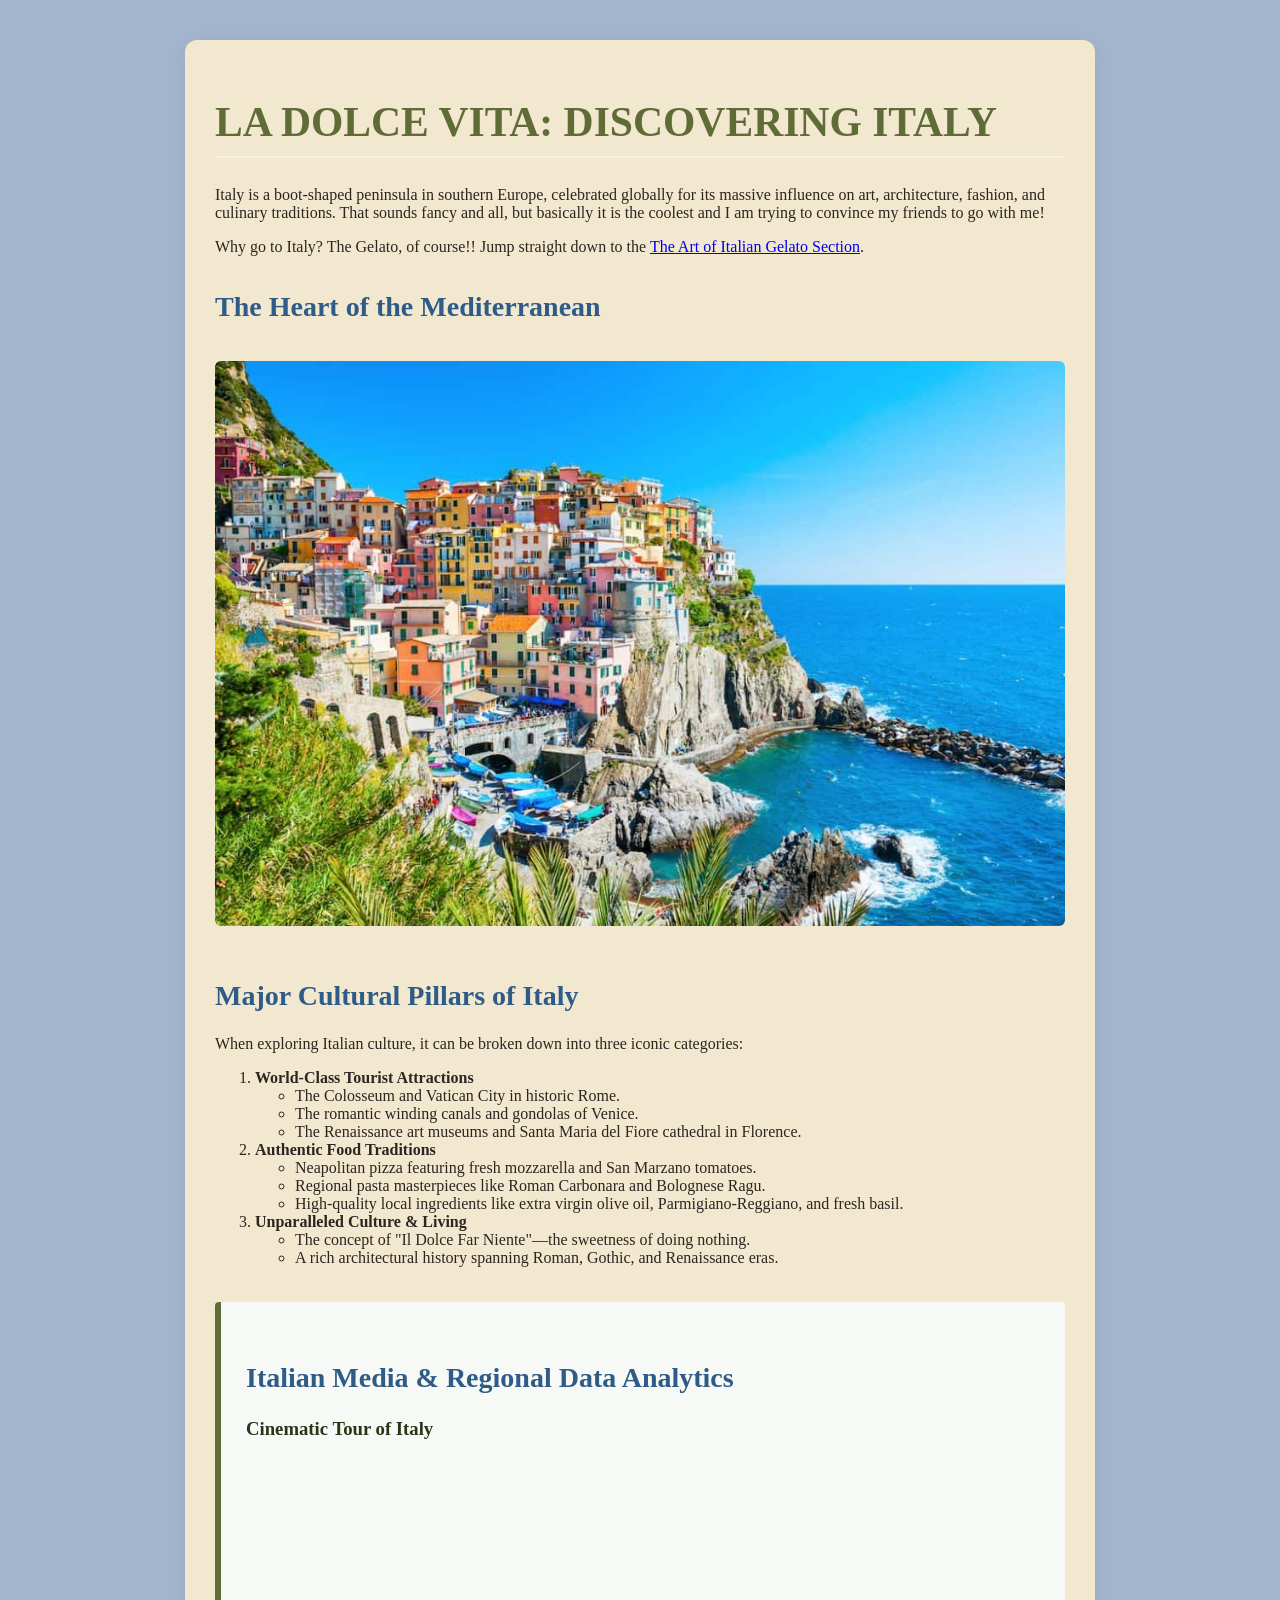
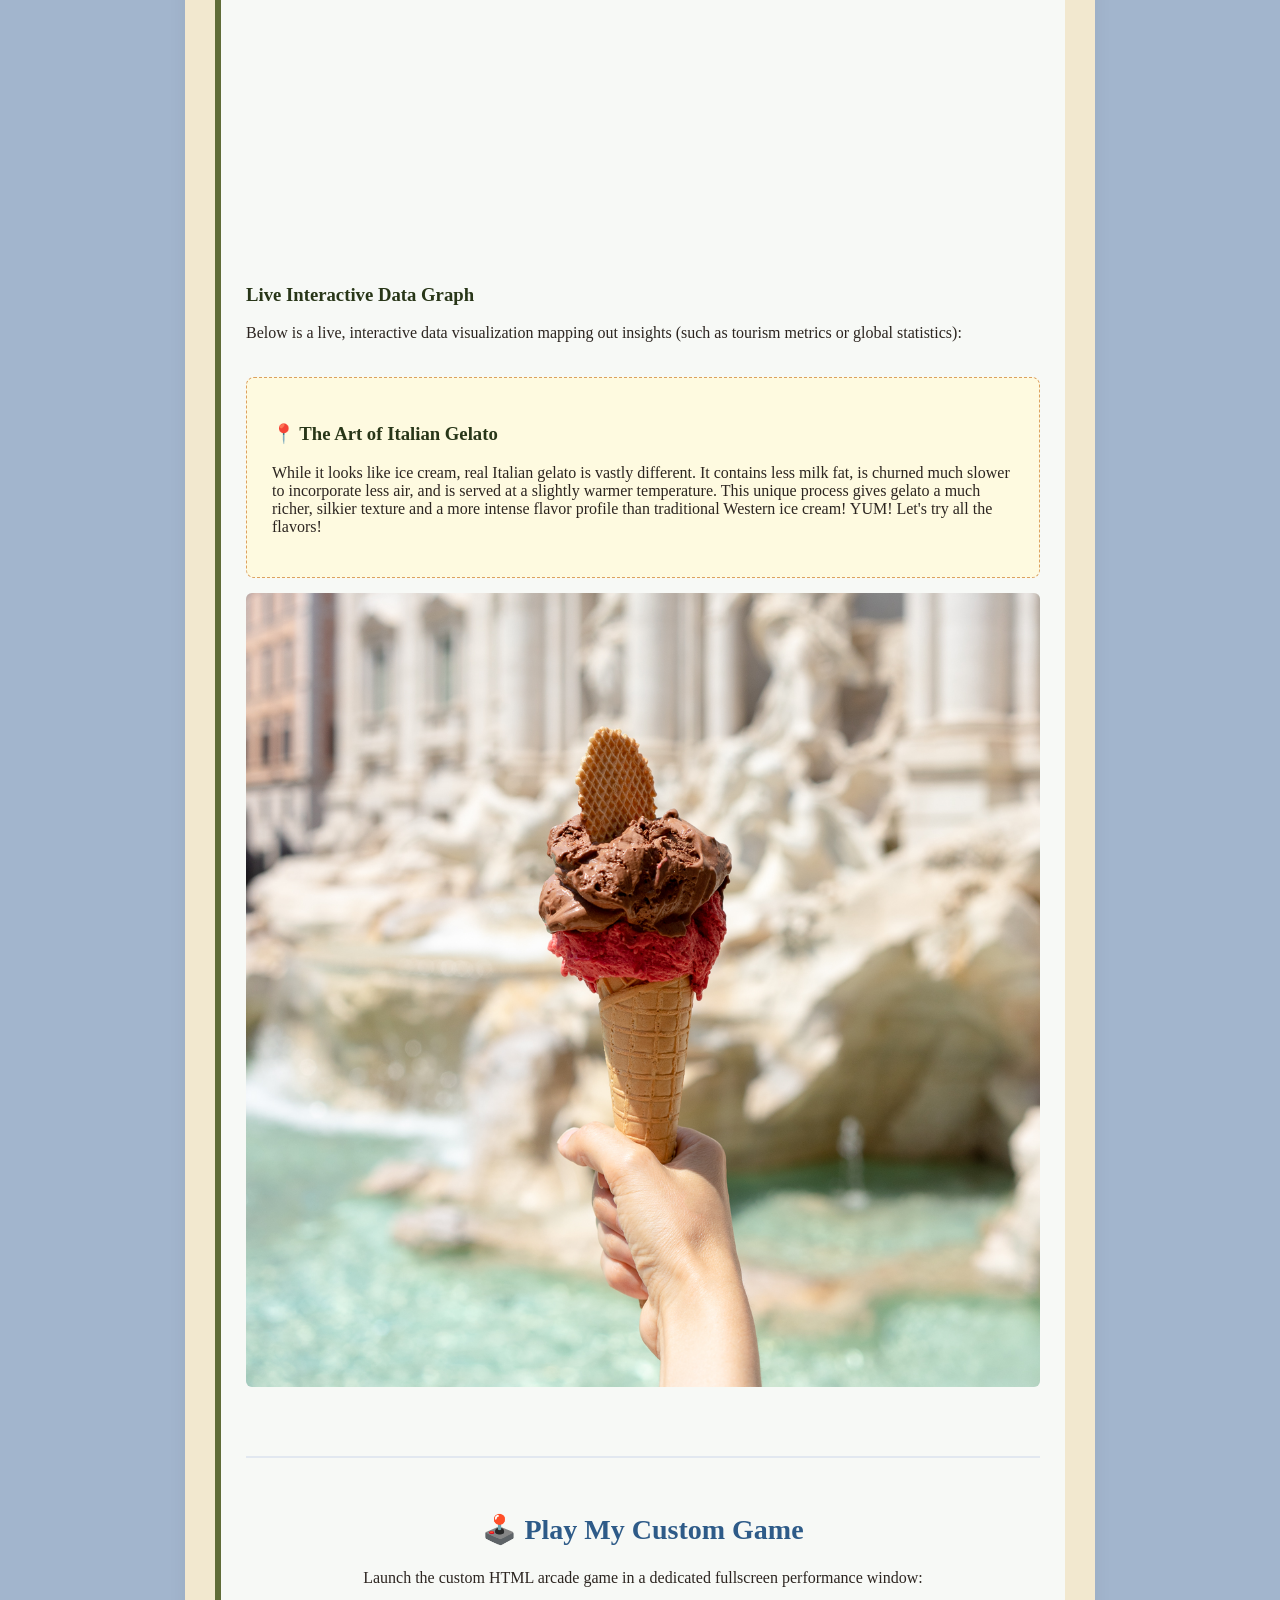
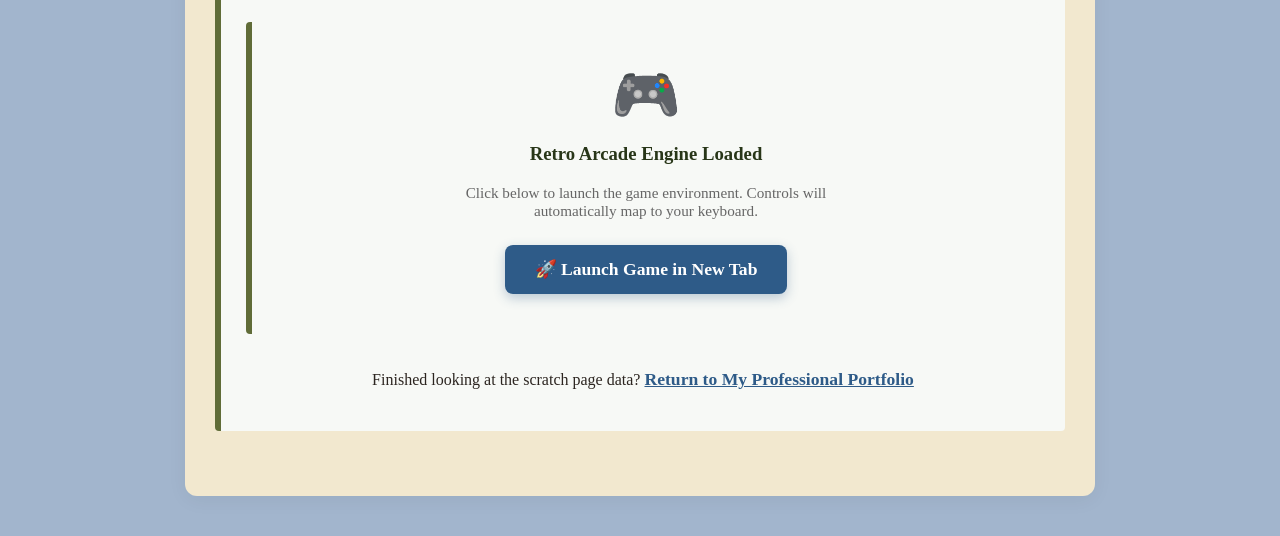
<file: html/scratch.html>
<!DOCTYPE html>
<html lang="en">
<head>
    <meta charset="UTF-8">
    <meta name="viewport" content="width=device-width, initial-scale=1.0">
    <title>La Dolce Vita | Italy Scratch Project</title>
    <link rel="stylesheet" href="../css/scratch-style.css">
</head>
<body>

    <div class="scratch-container">
        
        <h1>LA DOLCE VITA: DISCOVERING ITALY</h1>
        <p>Italy is a boot-shaped peninsula in southern Europe, celebrated globally for its massive influence on art, architecture, fashion, and culinary traditions. That sounds fancy and all, but basically it is the coolest and I am trying to convince my friends to go with me!</p>
        
        <p>Why go to Italy? The Gelato, of course!! Jump straight down to the <a href="#gelato-highlight">The Art of Italian Gelato Section</a>.</p>

        <h2>The Heart of the Mediterranean</h2>
        <img src="../images/italy.jpg" alt="Beautiful scenic view of Italy" style="max-width:100%; height:auto; border-radius:6px; margin: 15px 0;">

        <h2>Major Cultural Pillars of Italy</h2>
        <p>When exploring Italian culture, it can be broken down into three iconic categories:</p>
        <ol>
            <li><strong>World-Class Tourist Attractions</strong>
                <ul>
                    <li>The Colosseum and Vatican City in historic Rome.</li>
                    <li>The romantic winding canals and gondolas of Venice.</li>
                    <li>The Renaissance art museums and Santa Maria del Fiore cathedral in Florence.</li>
                </ul>
            </li>
            <li><strong>Authentic Food Traditions</strong>
                <ul>
                    <li>Neapolitan pizza featuring fresh mozzarella and San Marzano tomatoes.</li>
                    <li>Regional pasta masterpieces like Roman Carbonara and Bolognese Ragu.</li>
                    <li>High-quality local ingredients like extra virgin olive oil, Parmigiano-Reggiano, and fresh basil.</li>
                </ul>
            </li>
            <li><strong>Unparalleled Culture & Living</strong>
                <ul>
                    <li>The concept of "Il Dolce Far Niente"—the sweetness of doing nothing.</li>
                    <li>A rich architectural history spanning Roman, Gothic, and Renaissance eras.</li>
                </ul>
            </li>
        </ol>

        <div class="media-block">
            <h2>Italian Media & Regional Data Analytics</h2>
            
            <h3>Cinematic Tour of Italy</h3>
            <div style="margin: 20px 0; text-align: center;">
                <iframe width="100%" height="400" src="https://www.youtube.com/embed/2b2gJu-g3qE" title="Italy Drone Travel Video" frameborder="0" allow="accelerometer; autoplay; clipboard-write; encrypted-media; gyroscope; picture-in-picture" allowfullscreen style="border-radius:6px;"></iframe>
            </div>

            <h3>Live Interactive Data Graph</h3>
            <p>Below is a live, interactive data visualization mapping out insights (such as tourism metrics or global statistics):</p>
            <div id="tableau-placeholder" style="margin-top: 20px;">
                
                <p><em><div class='tableauPlaceholder' id='viz1781380407170' style='position: relative'><noscript><a href='#'><img alt='Hotel Price by City and Season ' src='https:&#47;&#47;public.tableau.com&#47;static&#47;images&#47;Ho&#47;HotelPricePerSeasoninItaly&#47;HotelPricebyCityandSeason&#47;1_rss.png' style='border: none' /></a></noscript><object class='tableauViz'  style='display:none;'><param name='host_url' value='https%3A%2F%2Fpublic.tableau.com%2F' /> <param name='embed_code_version' value='3' /> <param name='site_root' value='' /><param name='name' value='HotelPricePerSeasoninItaly&#47;HotelPricebyCityandSeason' /><param name='tabs' value='no' /><param name='toolbar' value='yes' /><param name='static_image' value='https:&#47;&#47;public.tableau.com&#47;static&#47;images&#47;Ho&#47;HotelPricePerSeasoninItaly&#47;HotelPricebyCityandSeason&#47;1.png' /> <param name='animate_transition' value='yes' /><param name='display_static_image' value='yes' /><param name='display_spinner' value='yes' /><param name='display_overlay' value='yes' /><param name='display_count' value='yes' /><param name='language' value='en-US' /><param name='filter' value='publish=yes' /></object></div>                <script type='text/javascript'>                    var divElement = document.getElementById('viz1781380407170');                    var vizElement = divElement.getElementsByTagName('object')[0];                    vizElement.style.width='100%';vizElement.style.height=(divElement.offsetWidth*0.75)+'px';                    var scriptElement = document.createElement('script');                    scriptElement.src = 'https://public.tableau.com/javascripts/api/viz_v1.js';                    vizElement.parentNode.insertBefore(scriptElement, vizElement); </script></em></p>
                
            </div>

        <div id="gelato-highlight">
            <h3>📍 The Art of Italian Gelato</h3>
            <p> While it looks like ice cream, real Italian gelato is vastly different. It contains less milk fat, is churned much slower to incorporate less air, and is served at a slightly warmer temperature. This unique process gives gelato a much richer, silkier texture and a more intense flavor profile than traditional Western ice cream! YUM! Let's try all the flavors!</p>
        </div>

        <img src="../images/gelato.jpg" alt="Sweet Italian Gelato" style="max-width:100%; height:auto; border-radius:6px; margin: 15px 0;">

        <div class="back-nav">

            <h2>🕹️ Play My Custom Game</h2>
<p>Launch the custom HTML arcade game in a dedicated fullscreen performance window:</p>

<div class="media-block" style="text-align: center; padding: 40px 20px;">
    <div style="font-size: 3.5rem; margin-bottom: 15px;">🎮</div>
    <h3 style="margin-top: 0;">Retro Arcade Engine Loaded</h3>
    <p style="color: #666; max-width: 400px; margin: 0 auto 25px auto; font-size: 0.95rem;">
        Click below to launch the game environment. Controls will automatically map to your keyboard.
    </p>
    
    <a href="game.html" 
       target="_blank" 
       style="display: inline-block; background-color: #2e5b88; color: #ffffff; padding: 14px 30px; font-weight: bold; text-decoration: none; border-radius: 8px; box-shadow: 0 4px 12px rgba(46,91,136,0.3); transition: all 0.2s ease;">
       🚀 Launch Game in New Tab
    </a>
</div>
            <p>Finished looking at the scratch page data? <a href="../index.html">Return to My Professional Portfolio</a></p>
        </div>

    </div>

</body>
</html>
</file>
<file: css/style.css>
/* --- Global Reset & Modern Variables --- */
* {
    margin: 0;
    padding: 0;
    box-sizing: border-box;
}

body {
    font-family: -apple-system, BlinkMacSystemFont, "Segoe UI", Roboto, Arial, sans-serif;
    line-height: 1.6;
    color: #1e293b;
    background-color: #f8fafc;
}
/* --- Navigation Menu --- */
header {
    background-color: #0f172a !important; /* FORCES the solid background color so nothing bleeds through */
    position: sticky;
    top: 0;
    z-index: 9999; /* Boosts the layer priority so it sits physically on top of the hero banner */
    box-shadow: 0 4px 6px -1px rgba(0, 0, 0, 0.3); /* Slightly darkened shadow for visual separation */
}

nav {
    max-width: 1200px;
    margin: 0 auto;
    display: flex;
    justify-content: space-between;
    align-items: center;
    padding: 1.25rem 2rem;
}

.logo {
    color: #ffffff;
    font-size: 1.5rem;
    font-weight: 800;
    text-decoration: none;
    letter-spacing: -0.5px;
}

.nav-links {
    list-style: none;
    display: flex;
    gap: 2rem;
}

.nav-links a {
    color: #94a3b8;
    text-decoration: none;
    font-size: 1rem;
    font-weight: 500;
    transition: color 0.2s ease;
}

.nav-links a:hover, .nav-links a.active {
    color: #38bdf8; /* Modern electric blue accent */
}

/* --- Layout Structure --- */
main {
    max-width: 1000px;
    margin: 4rem auto;
    padding: 0 2rem;
    min-height: 65vh;
}

.hero-banner {
    background: linear-gradient(135deg, #1e293b 0%, #0f172a 100%);
    color: #ffffff;
    padding: 5rem 2rem;
    border-radius: 16px;
    text-align: center;
    margin-bottom: 4rem;
    box-shadow: 0 10px 15px -3px rgba(0, 0, 0, 0.05);
}

.hero-banner h1 {
    font-size: 3rem;
    margin-bottom: 1rem;
    letter-spacing: -1px;
}

.hero-banner p {
    color: #94a3b8;
    font-size: 1.25rem;
    max-width: 600px;
    margin: 0 auto;
}



/* --- Footer --- */
footer {
    background-color: #0f172a !important; 
    color: #64748b;
    /* Reduced the padding inside the navy box to pull everything tight */
    padding: 1.5rem 1rem !important;      
    /* Changed from margin-top to a clean, isolated top border spacing trick */
    margin-top: 0 !important;
    border-top: 4rem solid #f8fafc; /* This safely handles the space between your page content and the footer without creating dead space inside the navy box */
    width: 100% !important;
    text-align: center !important;
}

/* Forces everything to align dead-center */
.footer-content {
    display: flex !important;
    flex-direction: column !important;    
    justify-content: center !important;   
    align-items: center !important;       
    gap: 1.5rem !important;                
    margin: 0 auto !important;            
    width: 100% !important;
}

/* Transforms the tiny circle into a large, clean rectangle */
.footer-avatar {
    width: 320px !important;              
    height: 320px !important;             
    border-radius: 0% !important;         
    object-fit: cover !important;         
    border: 2px solid #64748b !important; 
    box-shadow: 0 10px 25px rgba(0, 0, 0, 0.4) !important; 
    display: block !important;            
}
</file>
<file: css/scratch-style.css>
/* Custom background color and font family definitions */
body {
    background-color: #a2b5cd; /* dusty blue*/
    font-family: "Georgia", "Times New Roman", serif; /* Custom font family */
    color: #2c2520; /* Deep charcoal espresso font color */
    margin: 0;
    padding: 0;
}

/* Div 1: Main content wrapper positioning */
.scratch-container {
    max-width: 850px;
    margin: 40px auto;
    padding: 30px;
    background-color: #f2e8cf;
    border-radius: 12px;
    box-shadow: 0 4px 20px rgba(0,0,0,0.05);
}

/* Div 2: A specialized container for media elements (YouTube/Tableau) */
.media-block {
    margin: 35px 0;
    padding: 25px;
    background-color: #f7f9f6; /* Soft olive tint background */
    border-left: 6px solid #606c38; /* Olive green accent bar */
    border-radius: 4px;
}

/* Div 3: Styling for the back-to-portfolio footer navigation */
.back-nav {
    margin-top: 50px;
    padding-top: 20px;
    border-top: 2px solid #e2e8f0;
    text-align: center;
}

.back-nav a {
    color: #2e5b88; /* navy blue */
    font-weight: bold;
    text-decoration: underline;
    font-size: 1.1rem;
}

/* Custom heading typography styling */
h1 {
    color: #606c38; /* Deep olive */
    font-size: 2.6rem;
    border-bottom: 2px solid #f4f1de;
    padding-bottom: 10px;
}

h2 {
    color: #2e5b88; /* blue */
    margin-top: 35px;
    font-size: 1.75rem;
}

h3 {
    color: #283618;
    margin-top: 20px;
}

/* On-page Anchor Target Area Styling */
#gelato-highlight {
    padding: 25px;
    background-color: #fefae0; /* Soft sun-warm Italian cream highlight */
    border: 1px dashed #dda15e;
    margin-top: 35px;
    border-radius: 8px;
}
</file>
